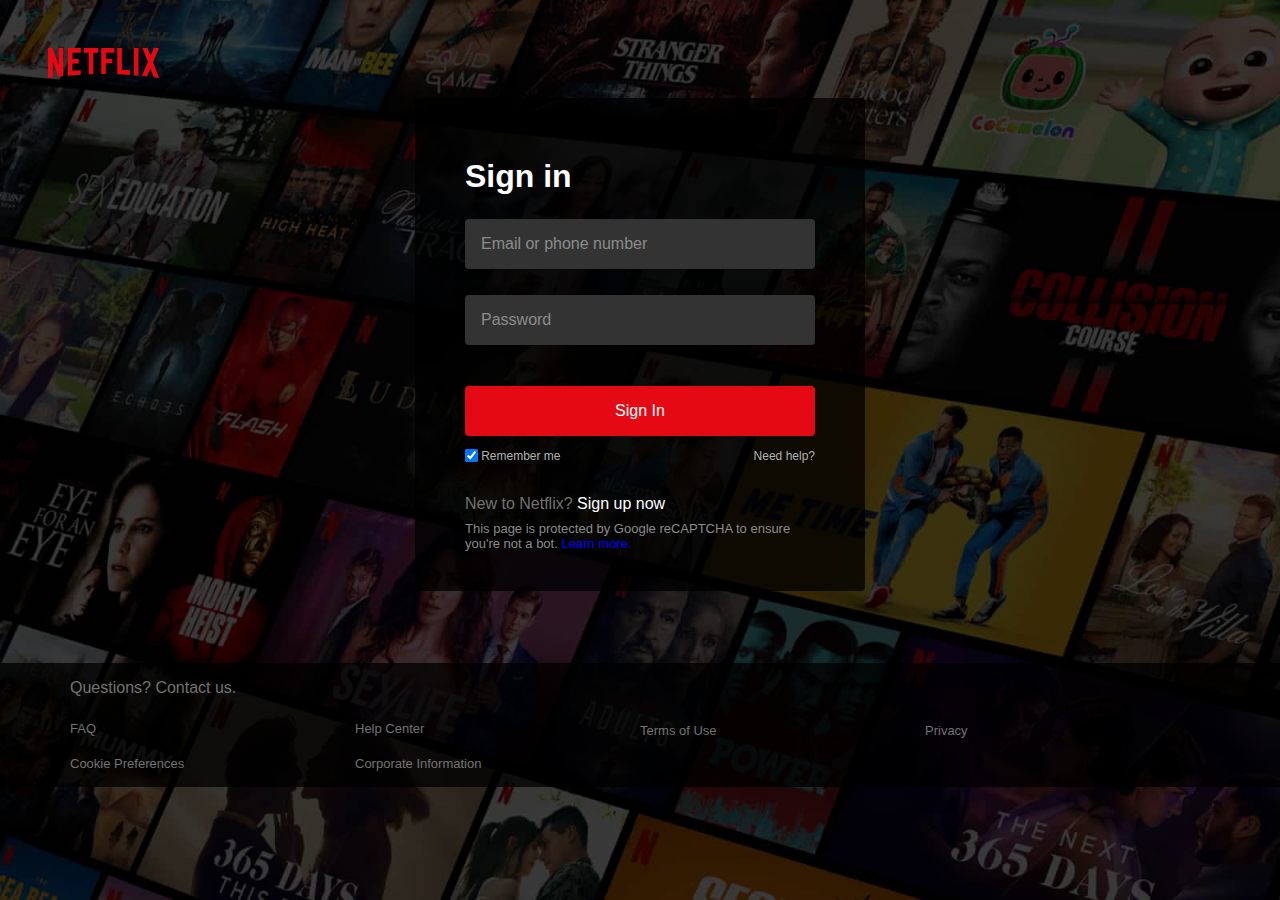
<file: login.html>
<!DOCTYPE html>
<html lang="en">
<head>
    <meta charset="UTF-8">
    <meta http-equiv="X-UA-Compatible" content="IE=edge">
    <meta name="viewport" content="width=device-width, initial-scale=1.0">
    <link rel="icon" type="image/png" href="https://www.google.com/s2/u/0/favicons?domain=netflix.com">
    <link rel="stylesheet" href="https://cdnjs.cloudflare.com/ajax/libs/font-awesome/5.15.4/css/all.min.css">
    <link rel="stylesheet" href="./apps/scss_1/style_1.css">
    <title>Netflix | Clone</title>
</head>
<body>
    <div class="login">
        <div class="logo">
            <svg>
                <path fill="#e50914" d="M105.06233,14.2806261 L110.999156,30 C109.249227,29.7497422 107.500234,29.4366857 105.718437,29.1554972 L102.374168,20.4686475 L98.9371075,28.4375293 C97.2499766,28.1563408 95.5928391,28.061674 93.9057081,27.8432843 L99.9372012,14.0931671 L94.4680851,-5.68434189e-14 L99.5313525,-5.68434189e-14 L102.593495,7.87421502 L105.874965,-5.68434189e-14 L110.999156,-5.68434189e-14 L105.06233,14.2806261 Z M90.4686475,-5.68434189e-14 L85.8749649,-5.68434189e-14 L85.8749649,27.2499766 C87.3746368,27.3437061 88.9371075,27.4055675 90.4686475,27.5930265 L90.4686475,-5.68434189e-14 Z M81.9055207,26.93692 C77.7186241,26.6557316 73.5307901,26.4064111 69.250164,26.3117443 L69.250164,-5.68434189e-14 L73.9366389,-5.68434189e-14 L73.9366389,21.8745899 C76.6248008,21.9373887 79.3120255,22.1557784 81.9055207,22.2804387 L81.9055207,26.93692 Z M64.2496954,10.6561065 L64.2496954,15.3435186 L57.8442216,15.3435186 L57.8442216,25.9996251 L53.2186709,25.9996251 L53.2186709,-5.68434189e-14 L66.3436123,-5.68434189e-14 L66.3436123,4.68741213 L57.8442216,4.68741213 L57.8442216,10.6561065 L64.2496954,10.6561065 Z M45.3435186,4.68741213 L45.3435186,26.2498828 C43.7810479,26.2498828 42.1876465,26.2498828 40.6561065,26.3117443 L40.6561065,4.68741213 L35.8121661,4.68741213 L35.8121661,-5.68434189e-14 L50.2183897,-5.68434189e-14 L50.2183897,4.68741213 L45.3435186,4.68741213 Z M30.749836,15.5928391 C28.687787,15.5928391 26.2498828,15.5928391 24.4999531,15.6875059 L24.4999531,22.6562939 C27.2499766,22.4678976 30,22.2495079 32.7809542,22.1557784 L32.7809542,26.6557316 L19.812541,27.6876933 L19.812541,-5.68434189e-14 L32.7809542,-5.68434189e-14 L32.7809542,4.68741213 L24.4999531,4.68741213 L24.4999531,10.9991564 C26.3126816,10.9991564 29.0936358,10.9054269 30.749836,10.9054269 L30.749836,15.5928391 Z M4.78114163,12.9684132 L4.78114163,29.3429562 C3.09401069,29.5313525 1.59340144,29.7497422 0,30 L0,-5.68434189e-14 L4.4690224,-5.68434189e-14 L10.562377,17.0315868 L10.562377,-5.68434189e-14 L15.2497891,-5.68434189e-14 L15.2497891,28.061674 C13.5935889,28.3437998 11.906458,28.4375293 10.1246602,28.6868498 L4.78114163,12.9684132 Z" id="Fill-14"></path>
            </svg>
        </div>
        <div class="login-container">
            <h1>Sign in</h1>
            <form action="">
                <div class="username">
                    <input type="text" class="user" placeholder="Email or phone number">
                    <small class="hide">
                        Please enter a valid email or phone number.
                    </small>
                </div>
                <div class="password">
                    <input type="text" placeholder="Password" class="user">
                    <small class="hide">
                        Your password must contain between 4 and 60 characters.
                    </small>
                </div>
                <button type="submit" class="non">Sign In</button>
                <div class="radio">
                    <label for="" class="texts">
                        <input type="checkbox" checked>
                        Remember me
                    </label>
                    <p>
                        Need help?
                    </p>
                </div>
            </form>
            <p class="para">
                New to Netflix? <a href="./index.html">Sign up now</a>
            </p>

            <p class="last">
                This page is protected by Google reCAPTCHA to ensure you're not a bot. <a href="#">
                    Learn more.
                </a>
            </p>
        </div>

        
    </div>


    <div class="footer">
       <div class="container">
        <a href="#" class="first">
            Questions? Contact us.
        </a>
        <div class="parent">
            <div class="div1"> 
                <a href="">
                    FAQ
                </a>
                <a href="">
                    Cookie Preferences
                </a>
            </div>
            <div class="div2"> 
                <a href="">
                    Help Center
                </a>
                <a href="">
                    Corporate Information
                </a>
            </div>
            <div class="div3"> 
                <a href="">
                    Terms of Use
                </a>
            </div>
            <div class="div4"> 
                <a href="">
                    Privacy
                </a>
            </div>
        </div>
       </div>
    </div>
    <script src="script.js"></script>
</body>
</html>
</file>
<file: apps/scss_1/style_1.css>
@import url("https://fonts.googleapis.com/css2?family=Public+Sans:wght@400;500;700&display=swap");
html {
  font-size: 100%;
  box-sizing: border-box;
}

*, *::before, *::after {
  box-sizing: inherit;
  margin: 0;
  padding: 0;
}

body {
  color: white;
  font-family: "Helvetica Neue", Helvetica, Arial, sans-serif;
  font-size: 1rem;
  background-image: linear-gradient(rgba(0, 0, 0, 0.7), rgba(0, 0, 0, 0.7)), url(../../images/login.jpg);
  background-size: cover;
  background-position: center center;
  min-height: 100vh;
  height: 100%;
  width: 100%;
  background-repeat: no-repeat;
}
@media (max-width: 63.9375em) {
  body {
    width: 100%;
  }
}
@media (max-width: 39.9375em) {
  body {
    width: 100%;
  }
}

::-moz-placeholder {
  font-size: 1rem;
  color: #8c8c8c;
}

:-ms-input-placeholder {
  font-size: 1rem;
  color: #8c8c8c;
}

::placeholder {
  font-size: 1rem;
  color: #8c8c8c;
}

.hide {
  display: none;
}

.active {
  display: block;
}

input[type=checkbox] {
  background: #b3b3b3;
}

a {
  text-decoration: none;
}

.login {
  padding: 3rem;
  margin-bottom: 1.5rem;
}
@media (max-width: 39.9375em) {
  .login {
    padding: 1.25rem;
  }
}
@media (max-width: 39.9375em) {
  .login {
    width: 100%;
  }
}
@media (max-width: 63.9375em) {
  .login {
    width: 100%;
  }
}
.login .logo {
  width: 150px;
  height: 50px;
}
.login .logo svg {
  width: 100%;
  height: 100%;
}
.login .login-container {
  width: 450px;
  padding: 60px 50px 40px;
  background: rgba(0, 0, 0, 0.75);
  margin: 0 auto;
  border-radius: 4px;
}
@media (max-width: 39.9375em) {
  .login .login-container {
    padding: 1.8rem 1.5rem;
  }
}
@media (max-width: 63.9375em) {
  .login .login-container {
    width: 350px;
  }
}
@media (max-width: 39.9375em) {
  .login .login-container {
    width: 100%;
  }
}
.login .login-container h1 {
  margin-bottom: 1.5rem;
}
.login .login-container form {
  width: 100%;
  display: flex;
  flex-direction: column;
}
.login .login-container form .username, .login .login-container form .password {
  width: 100%;
  margin-bottom: 1.6rem;
}
.login .login-container form .username .user, .login .login-container form .password .user {
  width: 100%;
  height: 50px;
  outline: none;
  color: white;
  font-family: inherit;
  font-size: inherit;
  border: none;
  border-radius: 4px;
  background-color: #333;
  padding: 0 1rem;
}
.login .login-container form .username small, .login .login-container form .password small {
  color: #e87c03;
  font-size: 13px;
}
.login .login-container form .non {
  width: 100%;
  border-radius: 4px;
  margin-top: 1rem;
  height: 50px;
  font-size: inherit;
  font-family: inherit;
  background: #e50914;
  color: white;
  border: none;
  outline: none;
  cursor: pointer;
  margin-bottom: 0.8rem;
}
.login .login-container form .radio {
  display: flex;
  justify-content: space-between;
  font-size: 12px;
  margin-bottom: 2rem;
  color: #b3b3b3;
}
.login .login-container form .radio label {
  display: flex;
  align-items: center;
  gap: 0.2rem;
}
.login .login-container .para {
  color: #737373;
  margin-bottom: 0.5rem;
}
.login .login-container .para a {
  color: #fff;
}
.login .login-container .last {
  color: #8c8c8c;
  font-size: 0.8125rem;
}
.login .login-container .last a {
  color: blue;
}

.footer {
  background: rgba(0, 0, 0, 0.75);
  height: 100%;
}
@media (max-width: 63.9375em) {
  .footer {
    padding-inline: 1.25rem;
  }
}
@media (max-width: 39.9375em) {
  .footer {
    width: 100%;
    padding-top: 1.25rem;
  }
}
.footer .container {
  width: 1140px;
  padding: 1rem 0;
  margin: 0 auto;
}
@media (max-width: 63.9375em) {
  .footer .container {
    width: 100%;
  }
}
@media (max-width: 39.9375em) {
  .footer .container {
    width: 100%;
    padding: 1.25rem;
  }
}
.footer .container .first {
  font-size: 1rem;
}
.footer .container a {
  color: #737373;
  font-size: 0.8125rem;
  transition: all 1s ease-in-out;
}
.footer .container a:hover {
  text-decoration: underline;
}
.footer .container .parent {
  display: grid;
  grid-template-columns: repeat(4, 1fr);
  grid-template-rows: 1fr;
  grid-column-gap: 0px;
  grid-row-gap: 0px;
  margin-top: 1.5rem;
}
@media (max-width: 39.9375em) {
  .footer .container .parent {
    display: grid;
    grid-template-columns: repeat(2, 1fr);
    grid-template-rows: repeat(2, 1fr);
    grid-column-gap: 1.25rem;
    grid-row-gap: 1.25rem;
  }
}
.footer .container .div1 {
  grid-area: 1/1/2/2;
}
@media (max-width: 39.9375em) {
  .footer .container .div1 {
    grid-area: 1/1/2/2;
  }
}
.footer .container .div2 {
  grid-area: 1/2/2/3;
}
@media (max-width: 39.9375em) {
  .footer .container .div2 {
    grid-area: 1/2/2/3;
  }
}
.footer .container .div3 {
  grid-area: 1/3/2/4;
}
@media (max-width: 39.9375em) {
  .footer .container .div3 {
    grid-area: 2/1/3/2;
  }
}
.footer .container .div4 {
  grid-area: 1/4/2/5;
}
@media (max-width: 39.9375em) {
  .footer .container .div4 {
    grid-area: 2/2/3/3;
  }
}
.footer .container .div1, .footer .container .div2 {
  display: flex;
  flex-direction: column;
  gap: 1.25rem;
}/*# sourceMappingURL=style_1.css.map */
</file>
